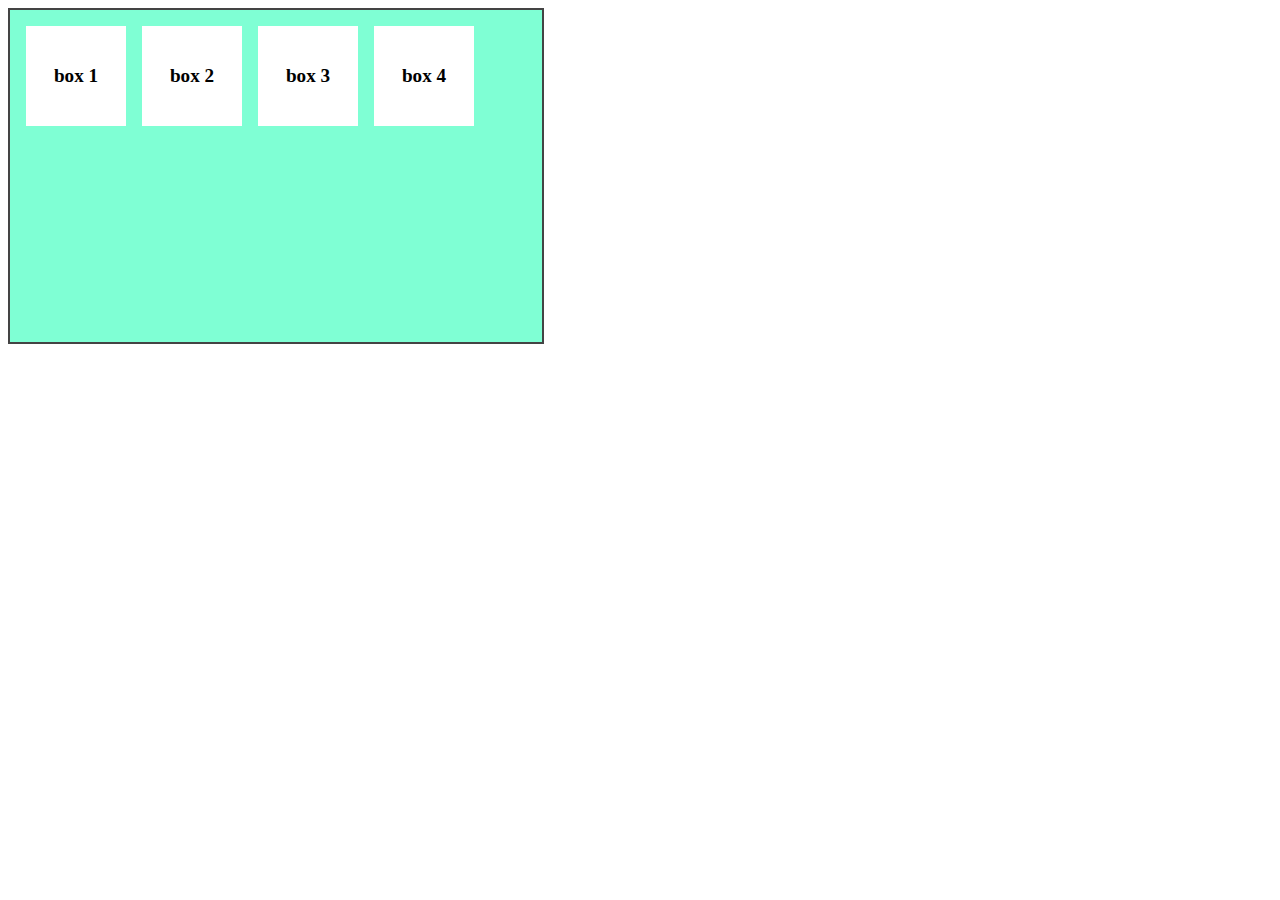
<file: asynchronus/dom-manipulation/index.html>
<!DOCTYPE html>
<html lang="en">

<head>
    <meta charset="UTF-8">
    <meta name="viewport" content="width=device-width, initial-scale=1.0">
    <title>Dom manipulation</title>

    <link rel="stylesheet" href="style.css">
</head>

<body>
    <div class="container">
        <div class="box" id="box-1">box 1</div>
        <div class="box" id="box-2">box 2</div>
        <div class="box" id="box-3">box 3</div>
        <div class="box" id="box-4">box 4</div>
    </div>

    <script src="index.js"></script>
</body>

</html>
</file>
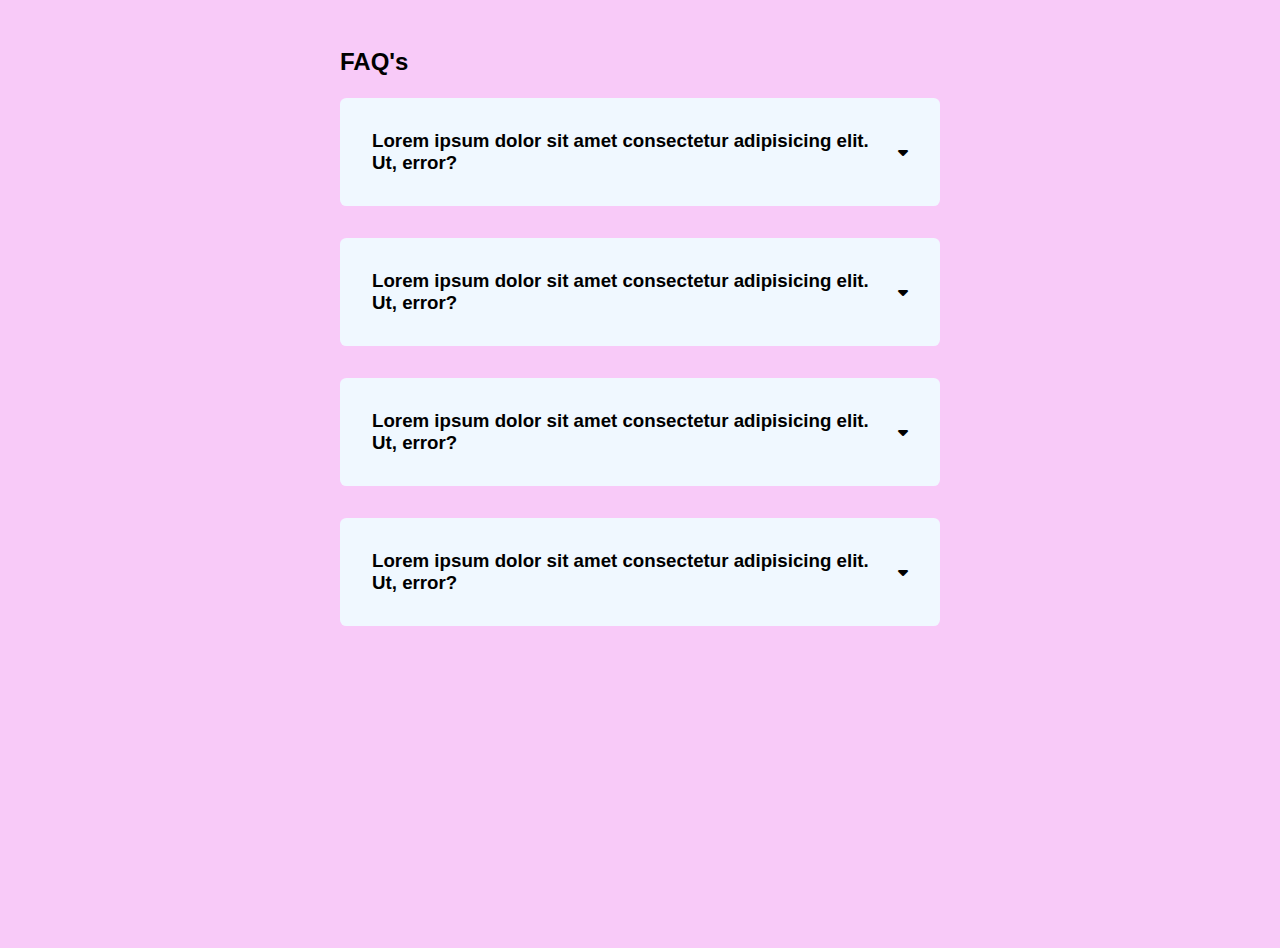
<file: asynchronus/FAQ/index.html>
<!DOCTYPE html>
<html lang="en">

<head>
    <meta charset="UTF-8">
    <meta http-equiv="X-UA-Compatible" content="ie=edge">
    <meta name="viewport" content="width=device-width, initial-scale=1.0">
    <title>FAQ with javascript</title>

    <link rel="stylesheet" href="style.css">

    <!-- fontawosome cdn link -->
    <link rel="stylesheet" href="https://cdnjs.cloudflare.com/ajax/libs/font-awesome/6.7.2/css/all.min.css"
        integrity="sha512-Evv84Mr4kqVGRNSgIGL/F/aIDqQb7xQ2vcrdIwxfjThSH8CSR7PBEakCr51Ck+w+/U6swU2Im1vVX0SVk9ABhg=="
        crossorigin="anonymous" referrerpolicy="no-referrer" />
</head>

<body>

    <div class="container">
        <h2>FAQ's</h2>
        <div class="question-container">

            <div class="quiestion-group">
                <div class="quiestion">
                    <h3>Lorem ipsum dolor sit amet consectetur adipisicing elit. Ut, error?</h3>
                    <i class="fa-solid fa-caret-down icon"></i>
                </div>
                <div class="answer">
                    <p>Lorem ipsum dolor sit amet consectetur adipisicing elit. Obcaecati vitae fugiat corporis esse
                        doloremque
                        minus culpa voluptatum atque. Asperiores, provident. Lorem ipsum dolor sit amet.</p>
                </div>
            </div>
            <div class="quiestion-group">
                <div class="quiestion">
                    <h3>Lorem ipsum dolor sit amet consectetur adipisicing elit. Ut, error?</h3>
                    <i class="fa-solid fa-caret-down icon"></i>
                </div>
                <div class="answer">
                    <p>Lorem ipsum dolor sit amet consectetur adipisicing elit. Obcaecati vitae fugiat corporis esse
                        doloremque
                        minus culpa voluptatum atque. Asperiores, provident. Lorem ipsum dolor sit amet.</p>
                </div>
            </div>
            <div class="quiestion-group">
                <div class="quiestion">
                    <h3>Lorem ipsum dolor sit amet consectetur adipisicing elit. Ut, error?</h3>
                    <i class="fa-solid fa-caret-down icon"></i>
                </div>
                <div class="answer">
                    <p>Lorem ipsum dolor sit amet consectetur adipisicing elit. Obcaecati vitae fugiat corporis esse
                        doloremque
                        minus culpa voluptatum atque. Asperiores, provident. Lorem ipsum dolor sit amet.</p>
                </div>
            </div>
            <div class="quiestion-group">
                <div class="quiestion">
                    <h3>Lorem ipsum dolor sit amet consectetur adipisicing elit. Ut, error?</h3>
                    <i class="fa-solid fa-caret-down icon"></i>
                </div>
                <div class="answer">
                    <p>Lorem ipsum dolor sit amet consectetur adipisicing elit. Obcaecati vitae fugiat corporis esse
                        doloremque
                        minus culpa voluptatum atque. Asperiores, provident. Lorem ipsum dolor sit amet.</p>
                </div>
            </div>

        </div>
    </div>

    <script src="script.js"></script>
</body>

</html>
</file>
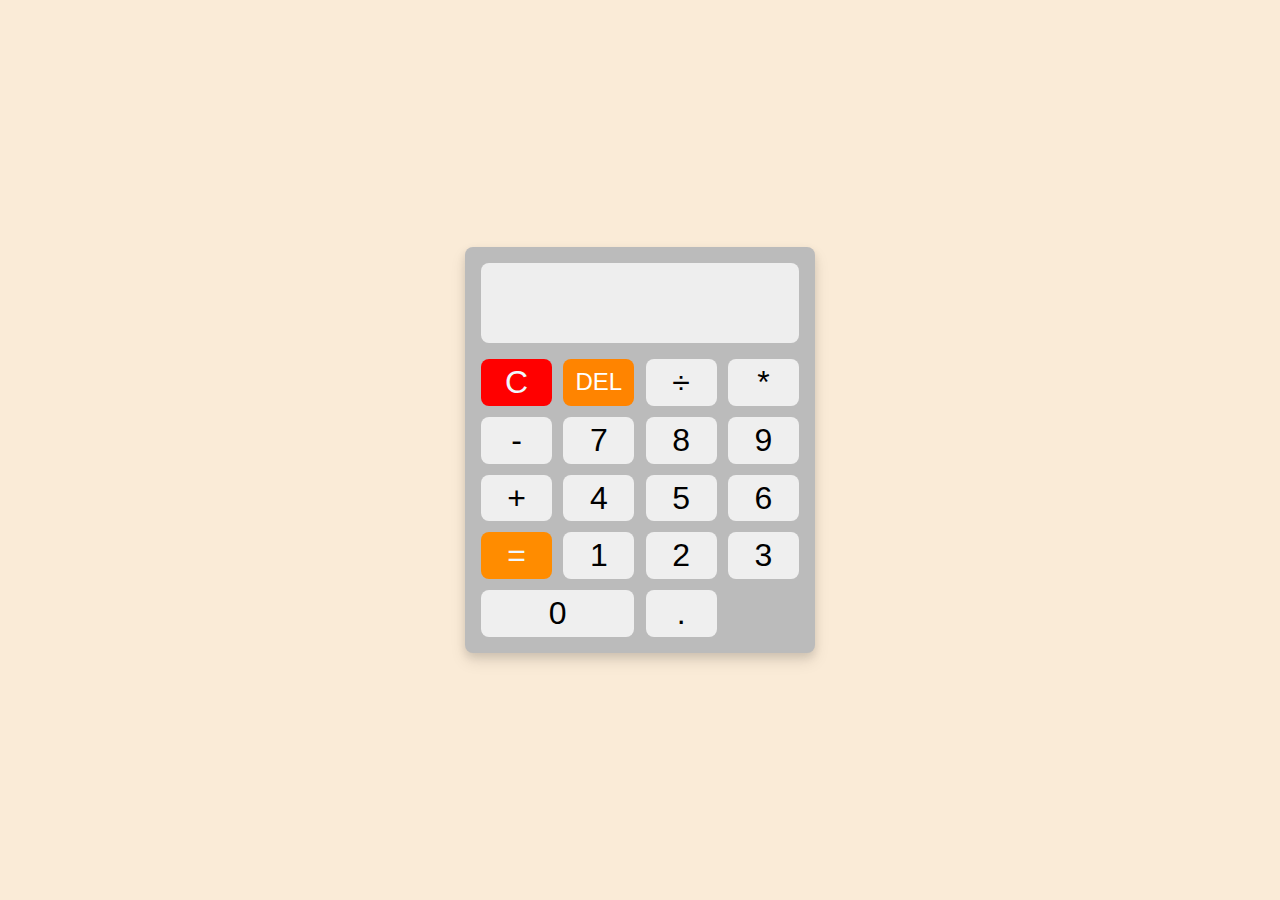
<file: 1-10days/day1/calculator.html>
<!DOCTYPE html>
<html lang="en">

<head>
    <meta charset="UTF-8">
    <meta http-equiv="X-UA-Compatible" content="ie=edge">
    <meta name="viewport" content="width=device-width, initial-scale=1.0">
    <meta name="author" content="Rashed Mahmud">
    <meta name="description" content="this page about creating a calculator. this is my first calculator.">
    <title>making a calculator</title>
    <link rel="stylesheet" href="./calculator.css">
</head>

<body>
    <div class="container">
        <div class="calculator">
            <input type="text" id="display" disabled>
            <div class="buttons">
                <button class="clear" onclick="clearDisplay()">C</button>
                <button onclick="deleteLast()" class="delete">DEL</button>
                <button onclick="appendValue('/')">÷</button>
                <button onclick="appendValue('*')">*</button>
                <button onclick="appendValue('-')">-</button>
                <button onclick="appendValue('7')">7</button>
                <button onclick="appendValue('8')">8</button>
                <button onclick="appendValue('9')">9</button>
                <button onclick="appendValue('+')">+</button>
                <button onclick="appendValue('4')">4</button>
                <button onclick="appendValue('5')">5</button>
                <button onclick="appendValue('6')">6</button>
                <button class="equall" onclick="calculateResult()">=</button>
                <button onclick="appendValue('1')">1</button>
                <button onclick="appendValue('2')">2</button>
                <button onclick="appendValue('3')">3</button>
                <button class="grid-column" onclick="appendValue('0')">0</button>
                <button onclick="appendValue('.')">.</button>
            </div>
        </div>
    </div>
    <script src="./calculator.js"></script>
</body>

</html>
</file>
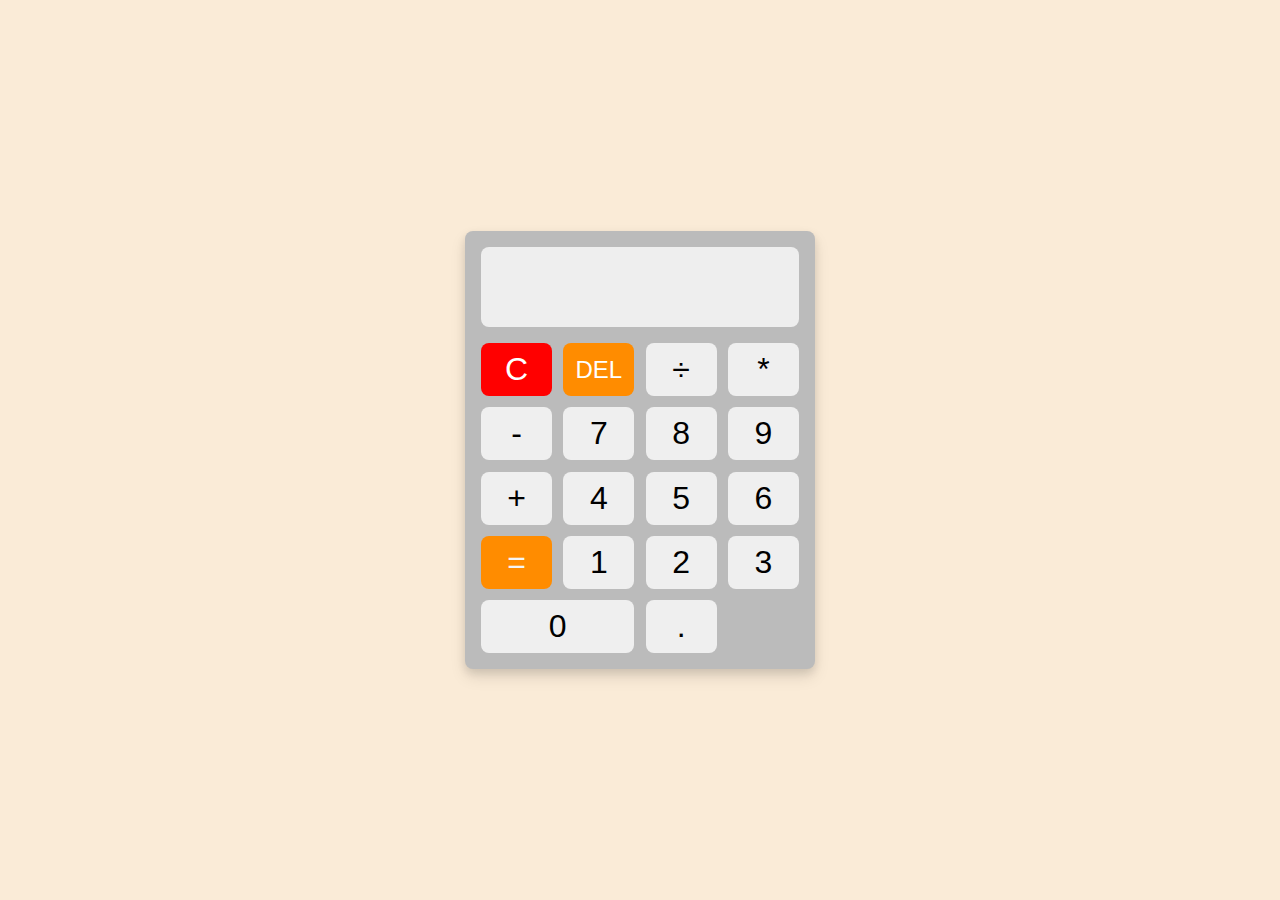
<file: 1-10days/day2/calculate.html>
<!DOCTYPE html>
<html lang="en">

<head>
    <meta charset="UTF-8">
    <meta http-equiv="X-UA-Compatible" content="ie=edge">
    <meta name="viewport" content="width=device-width, initial-scale=1.0">
    <title>making a calculator for further practice</title>
    <link rel="stylesheet" href="./calculator.css">
</head>

<body>
    <div class="container">
        <div class="calculator">
            <input type="text" id="display" disabled>
            <div class="buttons">
                <button onclick="clearDisplay()" class="clear">C</button>
                <button onclick="deleteLast()" class="delete">DEL</button>
                <button onclick="appendValue('/')">÷</button>
                <button onclick="appendValue('*')">*</button>
                <button onclick="appendValue('-')">-</button>
                <button onclick="appendValue('7')">7</button>
                <button onclick="appendValue('8')">8</button>
                <button onclick="appendValue('9')">9</button>
                <button onclick="appendValue('+')">+</button>
                <button onclick="appendValue('4')">4</button>
                <button onclick="appendValue('5')">5</button>
                <button onclick="appendValue('6')">6</button>
                <button onclick="caculateResult()" class="equal">=</button>
                <button onclick="appendValue('1')">1</button>
                <button onclick="appendValue('2')">2</button>
                <button onclick="appendValue('3')">3</button>
                <button onclick="appendValue('0')" class="grid-column">0</button>
                <button onclick="appendValue('.')">.</button>
            </div>
        </div>
    </div>
    <script src="calculator.js"></script>
</body>

</html>
</file>
<file: asynchronus/dom-manipulation/style.css>
.container {
  border: 2px solid #444;
  width: 500px;
  height: 300px;
  padding: 1rem;
  display: flex;
  gap: 1rem;
  background-color: aquamarine;
}

.box {
  width: 100px;
  height: 100px;
  background-color: #fff;
  font-weight: 600;
  font-size: 1.2rem;
  display: flex;
  justify-content: center;
  align-items: center;
}
</file>
<file: asynchronus/FAQ/style.css>
* {
  margin: 0;
  padding: 0;
  box-sizing: border-box;
  font-family: Arial, Helvetica, sans-serif;
}

body {
  width: 100%;
  height: 100vh;
  background-color: rgba(238, 130, 238, 0.422);
}

.container {
  margin: 3rem auto;
  width: 600px;
}

.container h2 {
  margin-bottom: 1.4rem;
}

.answer {
  line-height: 1.6rem;
  font-size: 1.1rem;
  letter-spacing: 1px;
  height: 0;
  overflow: hidden;
  transition: 0.3s all;
}

.answer.active {
  height: 150px;
  overflow: auto;
}

.quiestion-group {
  margin-bottom: 2rem;
  background-color: aliceblue;
  padding: 1rem;
  border-radius: 0.4rem;
  box-shadow: 0 4px 8px rbga(0, 0, 0, 0.1);
}

.quiestion-group .quiestion {
  display: flex;
  align-items: center;
  justify-content: space-between;
  padding: 1rem;
}

.quiestion i {
  transition: 0.3s all;
}

.quiestion i.active {
  transform: rotate(540deg);
}
</file>
<file: 1-10days/day1/calculator.css>
* {
  box-sizing: border-box;
  margin: 0;
  padding: 0;
}

.container {
  width: 100%;
  height: 100vh;
  display: flex;
  justify-content: center;
  align-items: center;
  background-color: antiquewhite;
}

.calculator {
  width: 350px;
  background-color: aliceblue;
  padding: 1rem;
  box-shadow: 0 4px 8px rgba(0, 0, 0, 0.1), 0 8px 16px rgba(0, 0, 0, 0.1);
  border-radius: 0.5rem;
  background-color: #bbb;
}

#display {
  width: 100%;
  height: 5rem;
  border-radius: 0.5rem;
  outline: none;
  margin-bottom: 1rem;
  border: none;
  background-color: #eee;
  font-size: 2rem;
  text-align: right;
  color: #000;
}

.buttons {
  display: grid;
  grid-template-columns: repeat(4, 1fr);
  gap: 0.7rem;
}

/* .grid-row {
  grid-row: span 2;
} */

.grid-column {
  grid-column: span 2;
}

.buttons button {
  padding: 0.3rem;
  font-size: 2rem;
  border-radius: 0.5rem;
  border: none;
  transition: 0.1s ease all;
}

.buttons button:active {
  transform: scale(0.95);
}

.clear {
  background-color: red;
  color: aliceblue;
}

.equall {
  background-color: darkorange;
  color: aliceblue;
}

button.delete {
  background-color: rgb(255, 132, 0);
  font-size: 1.5rem;
  color: #fff;
}
</file>
<file: 1-10days/day2/calculator.css>
* {
  box-sizing: border-box;
  margin: 0;
  padding: 0;
}

.container {
  width: 100%;
  height: 100vh;
  display: flex;
  justify-content: center;
  align-items: center;
  background-color: antiquewhite;
}

.calculator {
  width: 350px;
  background-color: #bbb;
  box-shadow: 0 4px 8px rgba(0, 0, 0, 0.1), 0 8px 16px rgba(0, 0, 0, 0.1);
  padding: 1rem;
  border-radius: 0.5rem;
}

.calculator input {
  width: 100%;
  height: 5rem;
  border-radius: 0.5rem;
  margin-bottom: 1rem;
  outline: none;
  border: none;
  color: #000;
  font-size: 2rem;
  background-color: #eee;
  text-align: right;
}

.calculator .buttons {
  display: grid;
  grid-template-columns: repeat(4, 1fr);
  gap: 0.7rem;
}

.grid-column {
  grid-column: span 2;
}

.buttons button {
  padding: 0.5rem;
  font-size: 2rem;
  border-radius: 0.5rem;
  border: none;
}

button.clear {
  background-color: red;
  color: #fff;
}

button.delete {
  background-color: darkorange;
  color: #fff;
  font-size: 1.5rem;
}

button.equal {
  background-color: darkorange;
  color: whitesmoke;
}
</file>
